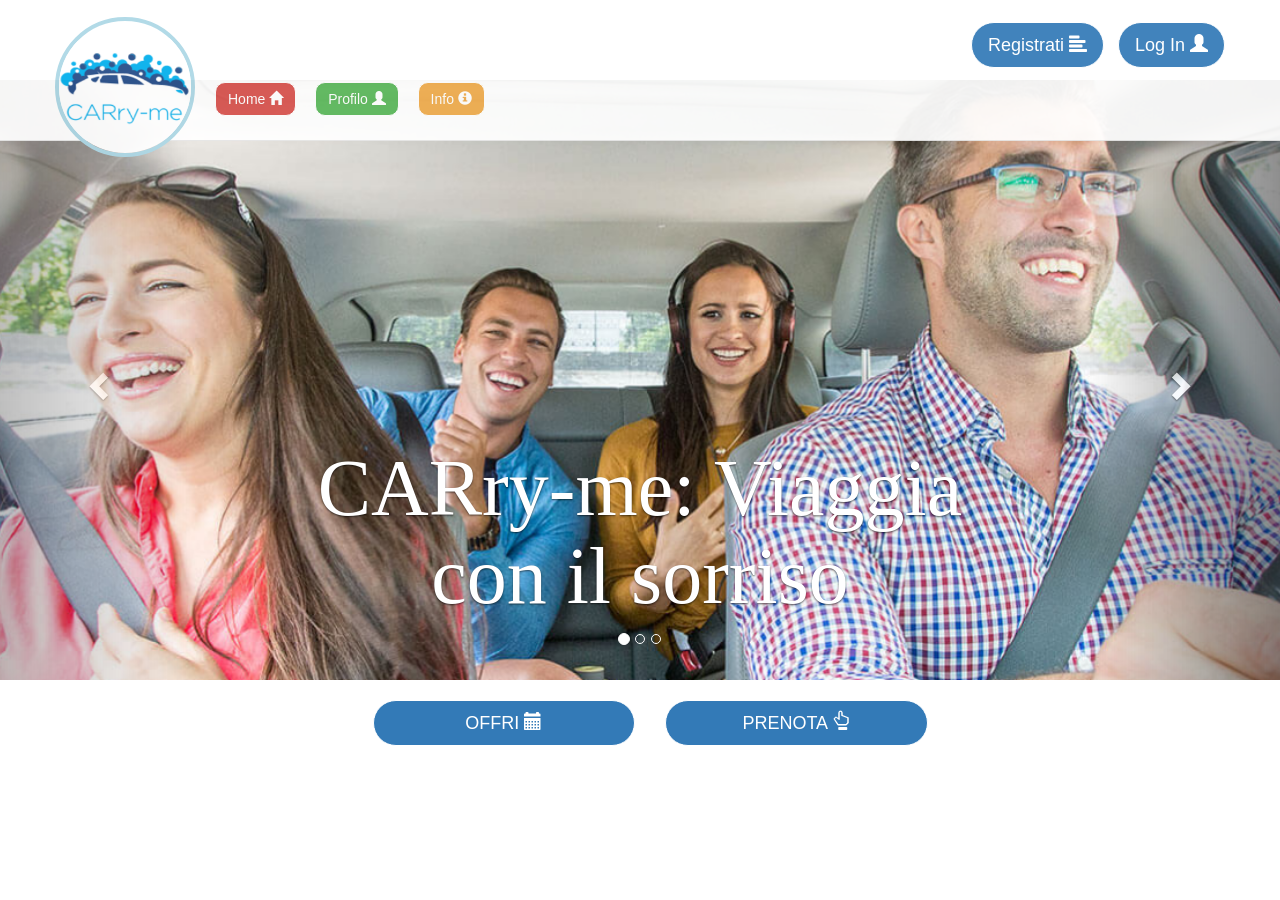
<file: CARry-me/index.html>
<!DOCTYPE html>
<html lang="en" xmlns:background-image="http://www.w3.org/1999/xhtml">
<head>
    <meta charset="UTF-8">
    <meta name="description" content="GDI Philly Intro to jQuery class demo files">
    <title>CARry-me</title>
    <link rel="stylesheet" href="bootstrap/css/bootstrap.min.css">
    <link rel="stylesheet" href="css/styleHome.css">


    <link rel="stylesheet" href="js/jquery-ui-1.12.1/jquery-ui.css">
    <script src="js/jquery-3.2.1.min.js"></script>
    <script src="js/jquery-ui-1.12.1/jquery-ui.js"></script>






</head>


<body>

<!-- PAGINA INIZIALE -->

<!--       NAVBAR SUPERIORE               -->
<nav class="navbar navbar-default navbar-fixed-top">
    <div class="container">
        <!-- Collassa per mobile display, definisce il bottone e il menù verticale -->
        <div class="navbar-header">
            <button type="button" class="navbar-toggle collapsed" data-toggle="collapse" data-target="#bs-example-navbar-collapse-1" aria-expanded="false">
                <span class="sr-only">Toggle navigation</span>
                <span class="icon-bar"></span>
                <span class="icon-bar"></span>
                <span class="icon-bar"></span>
            </button>

        </div>

        <!-- Oggetti che vengono collassati -->
        <div class="collapse navbar-collapse" id="bs-example-navbar-collapse-1">
            <!-- Immagine di Carry-me -->
            <a  class="navbar-brand animated fadeInLeft" href="#">
                <img alt="Brand" src="img/Cattura.PNG" class="img-circle">
            </a>
            <!-- Link per Home, Profilo e Info (anche loro vvengono collassati su mobile) -->
            <ul class="nav navbar-nav">

                <button class="btn  btn-danger linkhome animated fadeInUp " type="submit">
                    Home
                    <span class="glyphicon glyphicon glyphicon-home" aria-hidden="true"></span>
                </button>
                <button class="btn  btn-success linkhome2 animated fadeInUp" type="submit">
                    Profilo
                    <span class="glyphicon glyphicon glyphicon-user" aria-hidden="true"></span>
                </button>
                <button class="btn  btn-warning linkhome2 animated fadeInUp" type="submit">
                    Info
                    <span class="glyphicon glyphicon glyphicon-info-sign" aria-hidden="true"></span>
                </button>

            </ul>

            <!--Bottoni per Lon In e Registrazione (vengono collassati per mobile) -->
            </form>
            <ul class="nav navbar-nav navbar-right">
                <button class="btn btn-lg btn-primary animated fadeInRight" id="registrati"type="submit" >
                    Registrati
                    <span class="glyphicon glyphicon-align-left" aria-hidden="true"></span>

                </button>

                <button class="btn btn-lg btn-primary animated fadeInRight"  type="button" data-toggle="modal" data-target="#in" data-whatever="">
                    Log In
                    <span class="glyphicon glyphicon glyphicon-user" aria-hidden="true"></span>
                </button>

                <!--messo con display:none nel momento in cui accede si sostituisce Registrati e Logiin con questo bottone-->
                <button class="btn btn-lg btn-primary animated fadeInLeft " id="logout" type="button" >
                    Log out
                    <span class="glyphicon glyphicon glyphicon-user" aria-hidden="true"></span>
                </button>

                <div class="benvenuto animated fadeInRight">Benvenuto &nbsp </div> <!-- &nbsp serve per aggiungere uno spazio-->
            </ul>

        </div><!-- /.navbar-collapse -->
    </div><!-- /.container-fluid -->
</nav>






<!--CAROSELLO -->

<div id="carousel" class="carousel slide" data-ride="carousel">
    <!-- Indicators -->
    <ol class="carousel-indicators">
        <li data-target="#carousel-example-generic" data-slide-to="0" class="active"></li>
        <li data-target="#carousel-example-generic" data-slide-to="1"></li>
        <li data-target="#carousel-example-generic" data-slide-to="2"></li>
    </ol>

    <!-- Wrapper for slides -->
    <div class="carousel-inner" role="listbox">
        <div class="item active" style="background-image: url(img/carosello.PNG)">

            <div class="carousel-caption animated fadeInUp">
                <h3 class="testocarosello">CARry-me: Viaggia con il sorriso</h3>

            </div>
        </div>
        <div class="item " style="background-image: url(img/summer.jpg);">

            <div class="carousel-caption animated fadeInUp">
                <h3 class="testocarosello">Prenota il tuo passaggio!</h3>   <!-- da rivedere se vogliamo non fare apparire i bottoni e farli apparire -->
                <p class="paragrafo">E' facilissimo: clicca su Prenota!</p>   <!--una volta fatto il login se è così vanno cambiate le scritta -->
            </div>
        </div>
        <div class="item " style="background-image: url(img/5.jpg);">

            <div class="carousel-caption animated fadeInUp">
                <h3 class="testocarosello">Lascia il tuo feedback!</h3>
                <p class="paragrafo">aiuta così gli altri utenti a scegliere il meglio!</p>
            </div>
        </div>
    </div>

    <!-- Controls -->
    <a class="left carousel-control" href="#carousel" role="button" data-slide="prev">
        <span class="glyphicon glyphicon-chevron-left" aria-hidden="true"></span>
        <span class="sr-only">Previous</span>
    </a>
    <a class="right carousel-control" href="#carousel" role="button" data-slide="next">
        <span class="glyphicon glyphicon-chevron-right" aria-hidden="true"></span>
        <span class="sr-only">Next</span>
    </a>
    <a class="right carousel-control" href="#carousel" role="button" data-slide="next">
        <span class="glyphicon glyphicon-chevron-right" aria-hidden="true"></span>
        <span class="sr-only">Next</span>
    </a>
  </div>
 <!--FINE DEL CAROSELLO -->



<div class="container">
  <div class="row">
      <div class="col-md-3"></div>

      <div class="col-md-3">

              <button class="btn btn-lg btn-primary btn-block animated fadeInLeft" type="submit">

                  OFFRI

                  <span class="glyphicon glyphicon glyphicon-calendar" aria-hidden="true"></span>
              </button>
      </div>
              <div class="col-md-3">
              <button class="btn btn-lg btn-primary btn-block animated fadeInRight" id="prenota" type="submit" >
              PRENOTA
              <span class="glyphicon glyphicon glyphicon-hand-up" aria-hidden="true"></span>
          </button>

              </div>



  </div>

      <div class="col-md-3"></div>

  </div>

</div>



<!-- MODAL-->
<!--clicco sul pulsante Login e mi appare questo Modal-->

<div class="modal fade" id="in" tabindex="-1" role="dialog" aria-labelledby="effettualogin">
    <div class="modal-dialog" role="document">
        <div class="modal-content">
            <div class="modal-header">
                <button type="button" class="close" data-dismiss="modal" aria-label="Close"><span aria-hidden="true">&times;</span></button>
                <h4 class="modal-title" id="effettualogin">Effettua il login</h4>
            </div>
            <div class="modal-body">
                <form>
                    <div class="form-group">
                        <label for="username" class="control-label">Username</label>
                        <input type="text" class="form-control " id="username">
                    </div>
                    <div class="form-group">
                        <label for="password" class="control-label">Password</label>
                        <input type="password" class="form-control" id="password"></input>
                    </div>
                </form>

                <div class="checkbox">
                <label >
                    <input type="checkbox"> Remember me
                </label>
            </div>

            <div class="modal-footer">
                <button type="button" class="btn btn-default" data-dismiss="modal">Close</button>
                <button type="button" class="btn btn-primary">Accedi</button>
            </div>
        </div>
    </div>
</div>
</div>





<!--
<script src="https://ajax.googleapis.com/ajax/libs/jquery/1.12.4/jquery.min.js"></script>
-->
<script src="js/index.js"></script>
<script src="bootstrap/js/bootstrap.min.js"></script>







</body>
</html>
</file>
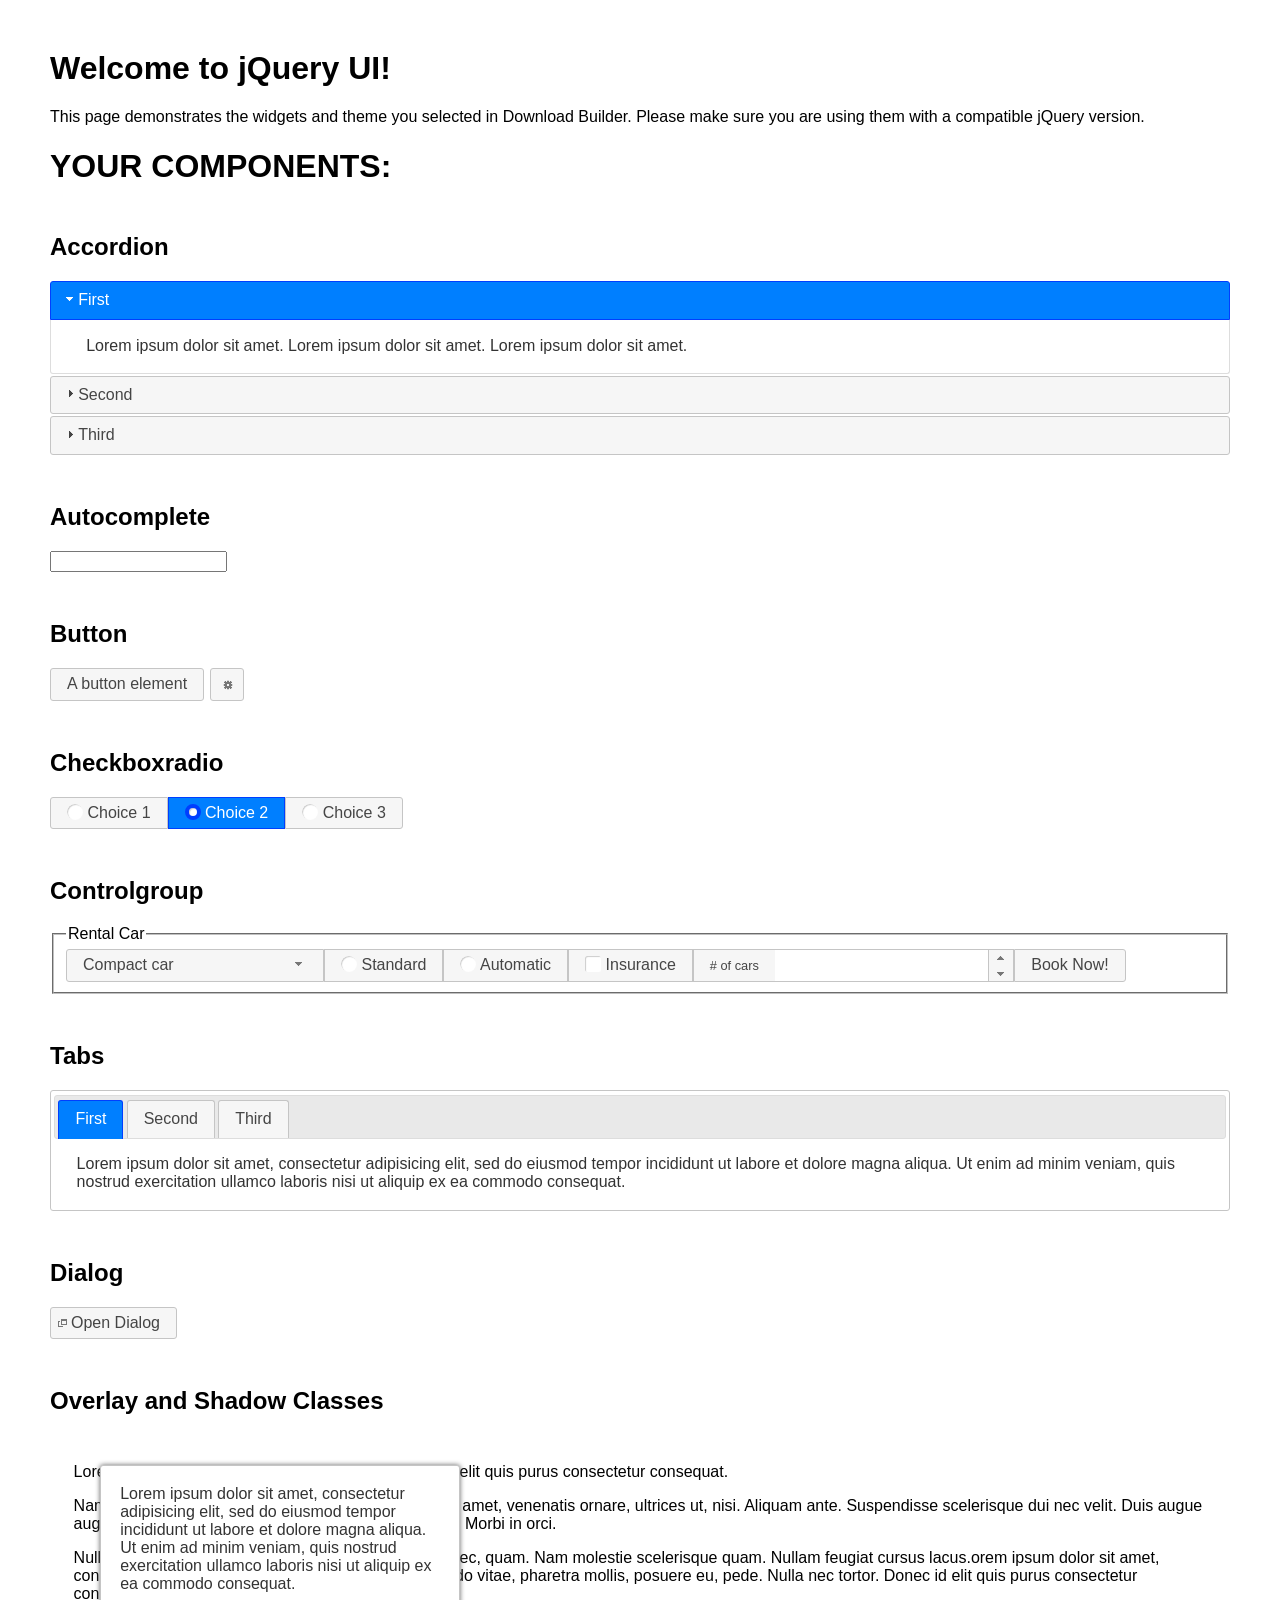
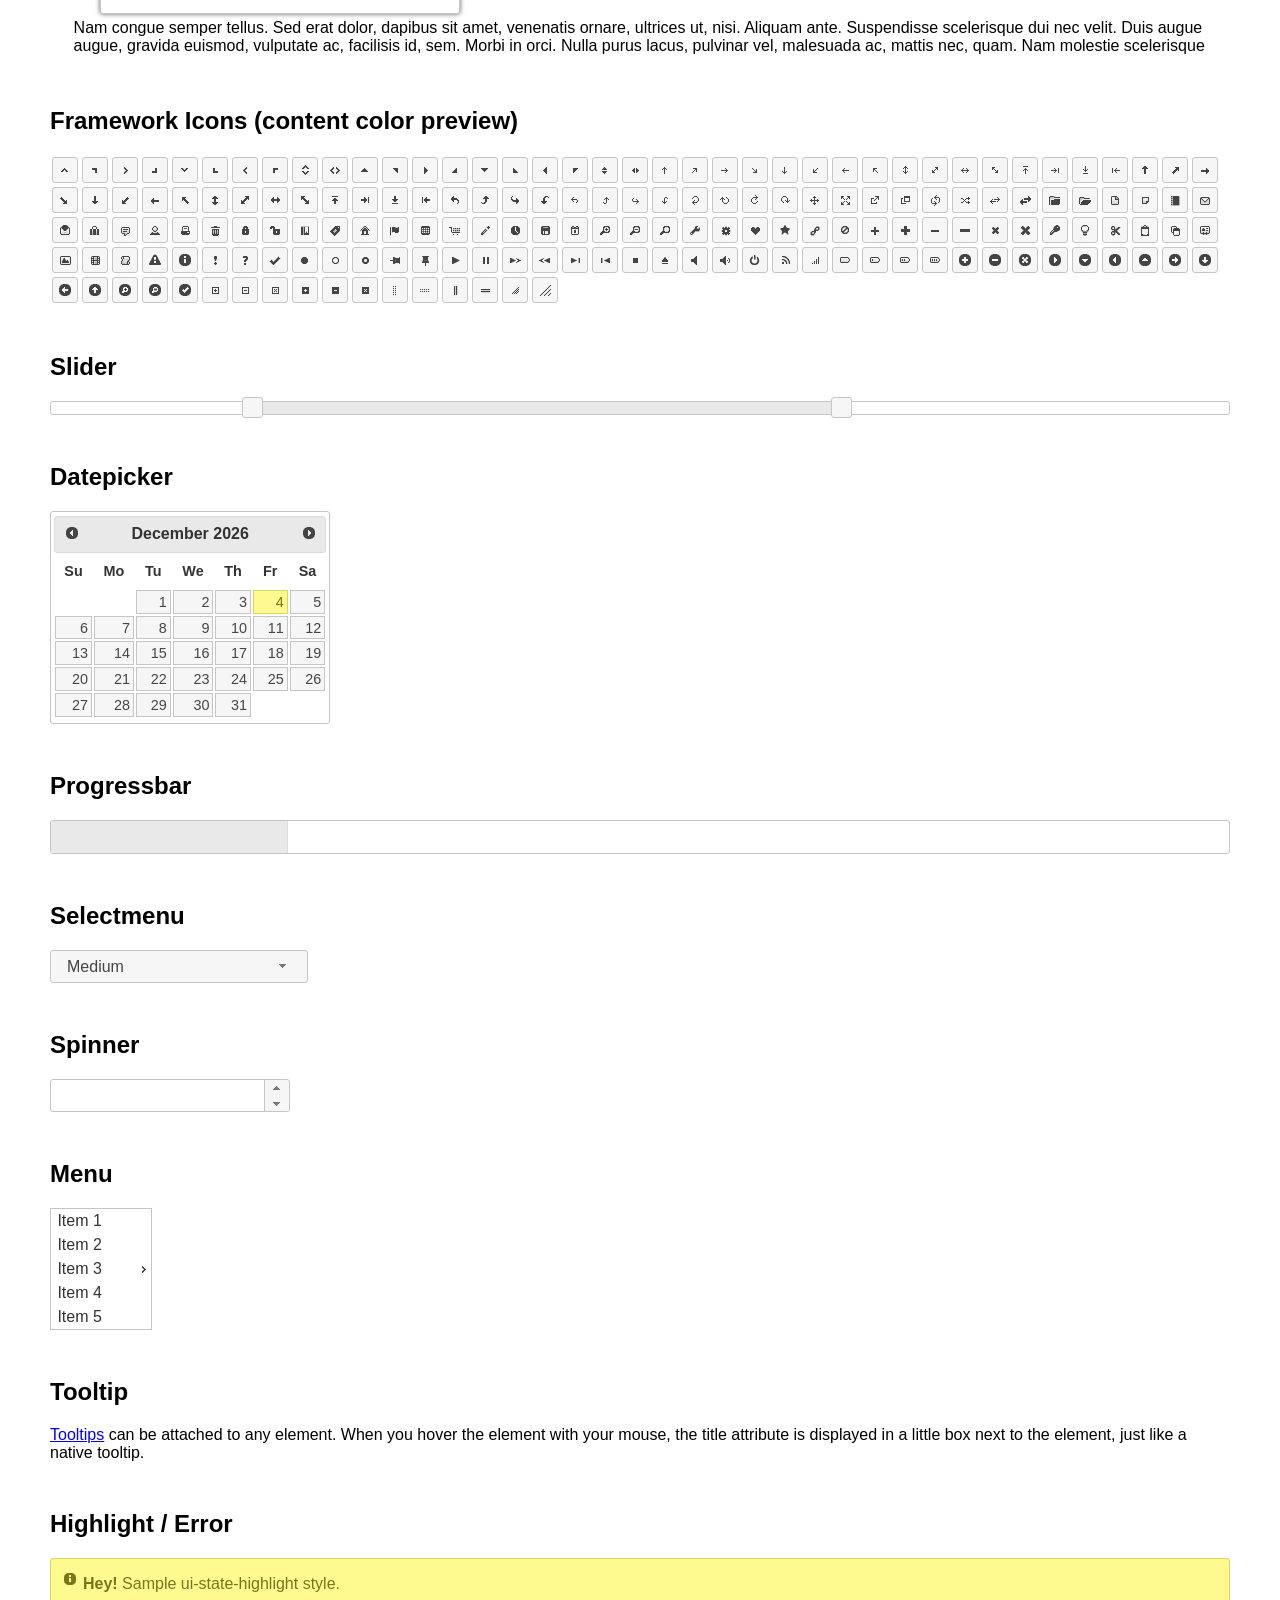
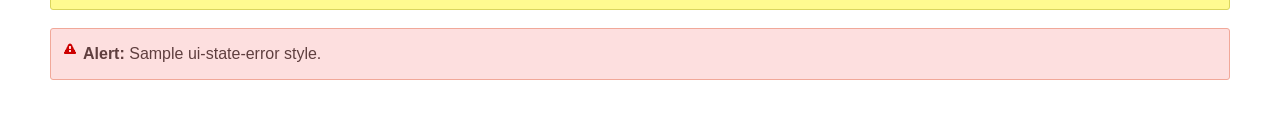
<file: CARry-me/js/jquery-ui-1.12.1/index.html>
<!doctype html>
<html lang="us">
<head>
	<meta charset="utf-8">
	<title>jQuery UI Example Page</title>
	<link href="jquery-ui.css" rel="stylesheet">
	<style>
	body{
		font-family: "Trebuchet MS", sans-serif;
		margin: 50px;
	}
	.demoHeaders {
		margin-top: 2em;
	}
	#dialog-link {
		padding: .4em 1em .4em 20px;
		text-decoration: none;
		position: relative;
	}
	#dialog-link span.ui-icon {
		margin: 0 5px 0 0;
		position: absolute;
		left: .2em;
		top: 50%;
		margin-top: -8px;
	}
	#icons {
		margin: 0;
		padding: 0;
	}
	#icons li {
		margin: 2px;
		position: relative;
		padding: 4px 0;
		cursor: pointer;
		float: left;
		list-style: none;
	}
	#icons span.ui-icon {
		float: left;
		margin: 0 4px;
	}
	.fakewindowcontain .ui-widget-overlay {
		position: absolute;
	}
	select {
		width: 200px;
	}
	</style>
</head>
<body>

<h1>Welcome to jQuery UI!</h1>

<div class="ui-widget">
	<p>This page demonstrates the widgets and theme you selected in Download Builder. Please make sure you are using them with a compatible jQuery version.</p>
</div>

<h1>YOUR COMPONENTS:</h1>


<!-- Accordion -->
<h2 class="demoHeaders">Accordion</h2>
<div id="accordion">
	<h3>First</h3>
	<div>Lorem ipsum dolor sit amet. Lorem ipsum dolor sit amet. Lorem ipsum dolor sit amet.</div>
	<h3>Second</h3>
	<div>Phasellus mattis tincidunt nibh.</div>
	<h3>Third</h3>
	<div>Nam dui erat, auctor a, dignissim quis.</div>
</div>



<!-- Autocomplete -->
<h2 class="demoHeaders">Autocomplete</h2>
<div>
	<input id="autocomplete" title="type &quot;a&quot;">
</div>



<!-- Button -->
<h2 class="demoHeaders">Button</h2>
<button id="button">A button element</button>
<button id="button-icon">An icon-only button</button>



<!-- Checkboxradio -->
<h2 class="demoHeaders">Checkboxradio</h2>
<form style="margin-top: 1em;">
	<div id="radioset">
		<input type="radio" id="radio1" name="radio"><label for="radio1">Choice 1</label>
		<input type="radio" id="radio2" name="radio" checked="checked"><label for="radio2">Choice 2</label>
		<input type="radio" id="radio3" name="radio"><label for="radio3">Choice 3</label>
	</div>
</form>



<!-- Controlgroup -->
<h2 class="demoHeaders">Controlgroup</h2>
<fieldset>
	<legend>Rental Car</legend>
	<div id="controlgroup">
		<select id="car-type">
			<option>Compact car</option>
			<option>Midsize car</option>
			<option>Full size car</option>
			<option>SUV</option>
			<option>Luxury</option>
			<option>Truck</option>
			<option>Van</option>
		</select>
		<label for="transmission-standard">Standard</label>
		<input type="radio" name="transmission" id="transmission-standard">
		<label for="transmission-automatic">Automatic</label>
		<input type="radio" name="transmission" id="transmission-automatic">
		<label for="insurance">Insurance</label>
		<input type="checkbox" name="insurance" id="insurance">
		<label for="horizontal-spinner" class="ui-controlgroup-label"># of cars</label>
		<input id="horizontal-spinner" class="ui-spinner-input">
		<button>Book Now!</button>
	</div>
</fieldset>



<!-- Tabs -->
<h2 class="demoHeaders">Tabs</h2>
<div id="tabs">
	<ul>
		<li><a href="#tabs-1">First</a></li>
		<li><a href="#tabs-2">Second</a></li>
		<li><a href="#tabs-3">Third</a></li>
	</ul>
	<div id="tabs-1">Lorem ipsum dolor sit amet, consectetur adipisicing elit, sed do eiusmod tempor incididunt ut labore et dolore magna aliqua. Ut enim ad minim veniam, quis nostrud exercitation ullamco laboris nisi ut aliquip ex ea commodo consequat.</div>
	<div id="tabs-2">Phasellus mattis tincidunt nibh. Cras orci urna, blandit id, pretium vel, aliquet ornare, felis. Maecenas scelerisque sem non nisl. Fusce sed lorem in enim dictum bibendum.</div>
	<div id="tabs-3">Nam dui erat, auctor a, dignissim quis, sollicitudin eu, felis. Pellentesque nisi urna, interdum eget, sagittis et, consequat vestibulum, lacus. Mauris porttitor ullamcorper augue.</div>
</div>



<h2 class="demoHeaders">Dialog</h2>
<p>
	<button id="dialog-link" class="ui-button ui-corner-all ui-widget">
		<span class="ui-icon ui-icon-newwin"></span>Open Dialog
	</button>
</p>

<h2 class="demoHeaders">Overlay and Shadow Classes</h2>
<div style="position: relative; width: 96%; height: 200px; padding:1% 2%; overflow:hidden;" class="fakewindowcontain">
	<p>Lorem ipsum dolor sit amet,  Nulla nec tortor. Donec id elit quis purus consectetur consequat. </p><p>Nam congue semper tellus. Sed erat dolor, dapibus sit amet, venenatis ornare, ultrices ut, nisi. Aliquam ante. Suspendisse scelerisque dui nec velit. Duis augue augue, gravida euismod, vulputate ac, facilisis id, sem. Morbi in orci. </p><p>Nulla purus lacus, pulvinar vel, malesuada ac, mattis nec, quam. Nam molestie scelerisque quam. Nullam feugiat cursus lacus.orem ipsum dolor sit amet, consectetur adipiscing elit. Donec libero risus, commodo vitae, pharetra mollis, posuere eu, pede. Nulla nec tortor. Donec id elit quis purus consectetur consequat. </p><p>Nam congue semper tellus. Sed erat dolor, dapibus sit amet, venenatis ornare, ultrices ut, nisi. Aliquam ante. Suspendisse scelerisque dui nec velit. Duis augue augue, gravida euismod, vulputate ac, facilisis id, sem. Morbi in orci. Nulla purus lacus, pulvinar vel, malesuada ac, mattis nec, quam. Nam molestie scelerisque quam. </p><p>Nullam feugiat cursus lacus.orem ipsum dolor sit amet, consectetur adipiscing elit. Donec libero risus, commodo vitae, pharetra mollis, posuere eu, pede. Nulla nec tortor. Donec id elit quis purus consectetur consequat. Nam congue semper tellus. Sed erat dolor, dapibus sit amet, venenatis ornare, ultrices ut, nisi. Aliquam ante. </p><p>Suspendisse scelerisque dui nec velit. Duis augue augue, gravida euismod, vulputate ac, facilisis id, sem. Morbi in orci. Nulla purus lacus, pulvinar vel, malesuada ac, mattis nec, quam. Nam molestie scelerisque quam. Nullam feugiat cursus lacus.orem ipsum dolor sit amet, consectetur adipiscing elit. Donec libero risus, commodo vitae, pharetra mollis, posuere eu, pede. Nulla nec tortor. Donec id elit quis purus consectetur consequat. Nam congue semper tellus. Sed erat dolor, dapibus sit amet, venenatis ornare, ultrices ut, nisi. </p>

	<!-- ui-dialog -->
	<div class="ui-widget-overlay ui-front"></div>
	<div style="position: absolute; width: 320px; left: 50px; top: 30px; padding: 1.2em" class="ui-widget ui-front ui-widget-content ui-corner-all ui-widget-shadow">
		Lorem ipsum dolor sit amet, consectetur adipisicing elit, sed do eiusmod tempor incididunt ut labore et dolore magna aliqua. Ut enim ad minim veniam, quis nostrud exercitation ullamco laboris nisi ut aliquip ex ea commodo consequat.
	</div>

</div>

<!-- ui-dialog -->
<div id="dialog" title="Dialog Title">
	<p>Lorem ipsum dolor sit amet, consectetur adipisicing elit, sed do eiusmod tempor incididunt ut labore et dolore magna aliqua. Ut enim ad minim veniam, quis nostrud exercitation ullamco laboris nisi ut aliquip ex ea commodo consequat.</p>
</div>



<h2 class="demoHeaders">Framework Icons (content color preview)</h2>
<ul id="icons" class="ui-widget ui-helper-clearfix">
	<li class="ui-state-default ui-corner-all" title=".ui-icon-caret-1-n"><span class="ui-icon ui-icon-caret-1-n"></span></li>
	<li class="ui-state-default ui-corner-all" title=".ui-icon-caret-1-ne"><span class="ui-icon ui-icon-caret-1-ne"></span></li>
	<li class="ui-state-default ui-corner-all" title=".ui-icon-caret-1-e"><span class="ui-icon ui-icon-caret-1-e"></span></li>
	<li class="ui-state-default ui-corner-all" title=".ui-icon-caret-1-se"><span class="ui-icon ui-icon-caret-1-se"></span></li>
	<li class="ui-state-default ui-corner-all" title=".ui-icon-caret-1-s"><span class="ui-icon ui-icon-caret-1-s"></span></li>
	<li class="ui-state-default ui-corner-all" title=".ui-icon-caret-1-sw"><span class="ui-icon ui-icon-caret-1-sw"></span></li>
	<li class="ui-state-default ui-corner-all" title=".ui-icon-caret-1-w"><span class="ui-icon ui-icon-caret-1-w"></span></li>
	<li class="ui-state-default ui-corner-all" title=".ui-icon-caret-1-nw"><span class="ui-icon ui-icon-caret-1-nw"></span></li>
	<li class="ui-state-default ui-corner-all" title=".ui-icon-caret-2-n-s"><span class="ui-icon ui-icon-caret-2-n-s"></span></li>
	<li class="ui-state-default ui-corner-all" title=".ui-icon-caret-2-e-w"><span class="ui-icon ui-icon-caret-2-e-w"></span></li>
	<li class="ui-state-default ui-corner-all" title=".ui-icon-triangle-1-n"><span class="ui-icon ui-icon-triangle-1-n"></span></li>
	<li class="ui-state-default ui-corner-all" title=".ui-icon-triangle-1-ne"><span class="ui-icon ui-icon-triangle-1-ne"></span></li>
	<li class="ui-state-default ui-corner-all" title=".ui-icon-triangle-1-e"><span class="ui-icon ui-icon-triangle-1-e"></span></li>
	<li class="ui-state-default ui-corner-all" title=".ui-icon-triangle-1-se"><span class="ui-icon ui-icon-triangle-1-se"></span></li>
	<li class="ui-state-default ui-corner-all" title=".ui-icon-triangle-1-s"><span class="ui-icon ui-icon-triangle-1-s"></span></li>
	<li class="ui-state-default ui-corner-all" title=".ui-icon-triangle-1-sw"><span class="ui-icon ui-icon-triangle-1-sw"></span></li>
	<li class="ui-state-default ui-corner-all" title=".ui-icon-triangle-1-w"><span class="ui-icon ui-icon-triangle-1-w"></span></li>
	<li class="ui-state-default ui-corner-all" title=".ui-icon-triangle-1-nw"><span class="ui-icon ui-icon-triangle-1-nw"></span></li>
	<li class="ui-state-default ui-corner-all" title=".ui-icon-triangle-2-n-s"><span class="ui-icon ui-icon-triangle-2-n-s"></span></li>
	<li class="ui-state-default ui-corner-all" title=".ui-icon-triangle-2-e-w"><span class="ui-icon ui-icon-triangle-2-e-w"></span></li>
	<li class="ui-state-default ui-corner-all" title=".ui-icon-arrow-1-n"><span class="ui-icon ui-icon-arrow-1-n"></span></li>
	<li class="ui-state-default ui-corner-all" title=".ui-icon-arrow-1-ne"><span class="ui-icon ui-icon-arrow-1-ne"></span></li>
	<li class="ui-state-default ui-corner-all" title=".ui-icon-arrow-1-e"><span class="ui-icon ui-icon-arrow-1-e"></span></li>
	<li class="ui-state-default ui-corner-all" title=".ui-icon-arrow-1-se"><span class="ui-icon ui-icon-arrow-1-se"></span></li>
	<li class="ui-state-default ui-corner-all" title=".ui-icon-arrow-1-s"><span class="ui-icon ui-icon-arrow-1-s"></span></li>
	<li class="ui-state-default ui-corner-all" title=".ui-icon-arrow-1-sw"><span class="ui-icon ui-icon-arrow-1-sw"></span></li>
	<li class="ui-state-default ui-corner-all" title=".ui-icon-arrow-1-w"><span class="ui-icon ui-icon-arrow-1-w"></span></li>
	<li class="ui-state-default ui-corner-all" title=".ui-icon-arrow-1-nw"><span class="ui-icon ui-icon-arrow-1-nw"></span></li>
	<li class="ui-state-default ui-corner-all" title=".ui-icon-arrow-2-n-s"><span class="ui-icon ui-icon-arrow-2-n-s"></span></li>
	<li class="ui-state-default ui-corner-all" title=".ui-icon-arrow-2-ne-sw"><span class="ui-icon ui-icon-arrow-2-ne-sw"></span></li>
	<li class="ui-state-default ui-corner-all" title=".ui-icon-arrow-2-e-w"><span class="ui-icon ui-icon-arrow-2-e-w"></span></li>
	<li class="ui-state-default ui-corner-all" title=".ui-icon-arrow-2-se-nw"><span class="ui-icon ui-icon-arrow-2-se-nw"></span></li>
	<li class="ui-state-default ui-corner-all" title=".ui-icon-arrowstop-1-n"><span class="ui-icon ui-icon-arrowstop-1-n"></span></li>
	<li class="ui-state-default ui-corner-all" title=".ui-icon-arrowstop-1-e"><span class="ui-icon ui-icon-arrowstop-1-e"></span></li>
	<li class="ui-state-default ui-corner-all" title=".ui-icon-arrowstop-1-s"><span class="ui-icon ui-icon-arrowstop-1-s"></span></li>
	<li class="ui-state-default ui-corner-all" title=".ui-icon-arrowstop-1-w"><span class="ui-icon ui-icon-arrowstop-1-w"></span></li>
	<li class="ui-state-default ui-corner-all" title=".ui-icon-arrowthick-1-n"><span class="ui-icon ui-icon-arrowthick-1-n"></span></li>
	<li class="ui-state-default ui-corner-all" title=".ui-icon-arrowthick-1-ne"><span class="ui-icon ui-icon-arrowthick-1-ne"></span></li>
	<li class="ui-state-default ui-corner-all" title=".ui-icon-arrowthick-1-e"><span class="ui-icon ui-icon-arrowthick-1-e"></span></li>
	<li class="ui-state-default ui-corner-all" title=".ui-icon-arrowthick-1-se"><span class="ui-icon ui-icon-arrowthick-1-se"></span></li>
	<li class="ui-state-default ui-corner-all" title=".ui-icon-arrowthick-1-s"><span class="ui-icon ui-icon-arrowthick-1-s"></span></li>
	<li class="ui-state-default ui-corner-all" title=".ui-icon-arrowthick-1-sw"><span class="ui-icon ui-icon-arrowthick-1-sw"></span></li>
	<li class="ui-state-default ui-corner-all" title=".ui-icon-arrowthick-1-w"><span class="ui-icon ui-icon-arrowthick-1-w"></span></li>
	<li class="ui-state-default ui-corner-all" title=".ui-icon-arrowthick-1-nw"><span class="ui-icon ui-icon-arrowthick-1-nw"></span></li>
	<li class="ui-state-default ui-corner-all" title=".ui-icon-arrowthick-2-n-s"><span class="ui-icon ui-icon-arrowthick-2-n-s"></span></li>
	<li class="ui-state-default ui-corner-all" title=".ui-icon-arrowthick-2-ne-sw"><span class="ui-icon ui-icon-arrowthick-2-ne-sw"></span></li>
	<li class="ui-state-default ui-corner-all" title=".ui-icon-arrowthick-2-e-w"><span class="ui-icon ui-icon-arrowthick-2-e-w"></span></li>
	<li class="ui-state-default ui-corner-all" title=".ui-icon-arrowthick-2-se-nw"><span class="ui-icon ui-icon-arrowthick-2-se-nw"></span></li>
	<li class="ui-state-default ui-corner-all" title=".ui-icon-arrowthickstop-1-n"><span class="ui-icon ui-icon-arrowthickstop-1-n"></span></li>
	<li class="ui-state-default ui-corner-all" title=".ui-icon-arrowthickstop-1-e"><span class="ui-icon ui-icon-arrowthickstop-1-e"></span></li>
	<li class="ui-state-default ui-corner-all" title=".ui-icon-arrowthickstop-1-s"><span class="ui-icon ui-icon-arrowthickstop-1-s"></span></li>
	<li class="ui-state-default ui-corner-all" title=".ui-icon-arrowthickstop-1-w"><span class="ui-icon ui-icon-arrowthickstop-1-w"></span></li>
	<li class="ui-state-default ui-corner-all" title=".ui-icon-arrowreturnthick-1-w"><span class="ui-icon ui-icon-arrowreturnthick-1-w"></span></li>
	<li class="ui-state-default ui-corner-all" title=".ui-icon-arrowreturnthick-1-n"><span class="ui-icon ui-icon-arrowreturnthick-1-n"></span></li>
	<li class="ui-state-default ui-corner-all" title=".ui-icon-arrowreturnthick-1-e"><span class="ui-icon ui-icon-arrowreturnthick-1-e"></span></li>
	<li class="ui-state-default ui-corner-all" title=".ui-icon-arrowreturnthick-1-s"><span class="ui-icon ui-icon-arrowreturnthick-1-s"></span></li>
	<li class="ui-state-default ui-corner-all" title=".ui-icon-arrowreturn-1-w"><span class="ui-icon ui-icon-arrowreturn-1-w"></span></li>
	<li class="ui-state-default ui-corner-all" title=".ui-icon-arrowreturn-1-n"><span class="ui-icon ui-icon-arrowreturn-1-n"></span></li>
	<li class="ui-state-default ui-corner-all" title=".ui-icon-arrowreturn-1-e"><span class="ui-icon ui-icon-arrowreturn-1-e"></span></li>
	<li class="ui-state-default ui-corner-all" title=".ui-icon-arrowreturn-1-s"><span class="ui-icon ui-icon-arrowreturn-1-s"></span></li>
	<li class="ui-state-default ui-corner-all" title=".ui-icon-arrowrefresh-1-w"><span class="ui-icon ui-icon-arrowrefresh-1-w"></span></li>
	<li class="ui-state-default ui-corner-all" title=".ui-icon-arrowrefresh-1-n"><span class="ui-icon ui-icon-arrowrefresh-1-n"></span></li>
	<li class="ui-state-default ui-corner-all" title=".ui-icon-arrowrefresh-1-e"><span class="ui-icon ui-icon-arrowrefresh-1-e"></span></li>
	<li class="ui-state-default ui-corner-all" title=".ui-icon-arrowrefresh-1-s"><span class="ui-icon ui-icon-arrowrefresh-1-s"></span></li>
	<li class="ui-state-default ui-corner-all" title=".ui-icon-arrow-4"><span class="ui-icon ui-icon-arrow-4"></span></li>
	<li class="ui-state-default ui-corner-all" title=".ui-icon-arrow-4-diag"><span class="ui-icon ui-icon-arrow-4-diag"></span></li>
	<li class="ui-state-default ui-corner-all" title=".ui-icon-extlink"><span class="ui-icon ui-icon-extlink"></span></li>
	<li class="ui-state-default ui-corner-all" title=".ui-icon-newwin"><span class="ui-icon ui-icon-newwin"></span></li>
	<li class="ui-state-default ui-corner-all" title=".ui-icon-refresh"><span class="ui-icon ui-icon-refresh"></span></li>
	<li class="ui-state-default ui-corner-all" title=".ui-icon-shuffle"><span class="ui-icon ui-icon-shuffle"></span></li>
	<li class="ui-state-default ui-corner-all" title=".ui-icon-transfer-e-w"><span class="ui-icon ui-icon-transfer-e-w"></span></li>
	<li class="ui-state-default ui-corner-all" title=".ui-icon-transferthick-e-w"><span class="ui-icon ui-icon-transferthick-e-w"></span></li>
	<li class="ui-state-default ui-corner-all" title=".ui-icon-folder-collapsed"><span class="ui-icon ui-icon-folder-collapsed"></span></li>
	<li class="ui-state-default ui-corner-all" title=".ui-icon-folder-open"><span class="ui-icon ui-icon-folder-open"></span></li>
	<li class="ui-state-default ui-corner-all" title=".ui-icon-document"><span class="ui-icon ui-icon-document"></span></li>
	<li class="ui-state-default ui-corner-all" title=".ui-icon-document-b"><span class="ui-icon ui-icon-document-b"></span></li>
	<li class="ui-state-default ui-corner-all" title=".ui-icon-note"><span class="ui-icon ui-icon-note"></span></li>
	<li class="ui-state-default ui-corner-all" title=".ui-icon-mail-closed"><span class="ui-icon ui-icon-mail-closed"></span></li>
	<li class="ui-state-default ui-corner-all" title=".ui-icon-mail-open"><span class="ui-icon ui-icon-mail-open"></span></li>
	<li class="ui-state-default ui-corner-all" title=".ui-icon-suitcase"><span class="ui-icon ui-icon-suitcase"></span></li>
	<li class="ui-state-default ui-corner-all" title=".ui-icon-comment"><span class="ui-icon ui-icon-comment"></span></li>
	<li class="ui-state-default ui-corner-all" title=".ui-icon-person"><span class="ui-icon ui-icon-person"></span></li>
	<li class="ui-state-default ui-corner-all" title=".ui-icon-print"><span class="ui-icon ui-icon-print"></span></li>
	<li class="ui-state-default ui-corner-all" title=".ui-icon-trash"><span class="ui-icon ui-icon-trash"></span></li>
	<li class="ui-state-default ui-corner-all" title=".ui-icon-locked"><span class="ui-icon ui-icon-locked"></span></li>
	<li class="ui-state-default ui-corner-all" title=".ui-icon-unlocked"><span class="ui-icon ui-icon-unlocked"></span></li>
	<li class="ui-state-default ui-corner-all" title=".ui-icon-bookmark"><span class="ui-icon ui-icon-bookmark"></span></li>
	<li class="ui-state-default ui-corner-all" title=".ui-icon-tag"><span class="ui-icon ui-icon-tag"></span></li>
	<li class="ui-state-default ui-corner-all" title=".ui-icon-home"><span class="ui-icon ui-icon-home"></span></li>
	<li class="ui-state-default ui-corner-all" title=".ui-icon-flag"><span class="ui-icon ui-icon-flag"></span></li>
	<li class="ui-state-default ui-corner-all" title=".ui-icon-calculator"><span class="ui-icon ui-icon-calculator"></span></li>
	<li class="ui-state-default ui-corner-all" title=".ui-icon-cart"><span class="ui-icon ui-icon-cart"></span></li>
	<li class="ui-state-default ui-corner-all" title=".ui-icon-pencil"><span class="ui-icon ui-icon-pencil"></span></li>
	<li class="ui-state-default ui-corner-all" title=".ui-icon-clock"><span class="ui-icon ui-icon-clock"></span></li>
	<li class="ui-state-default ui-corner-all" title=".ui-icon-disk"><span class="ui-icon ui-icon-disk"></span></li>
	<li class="ui-state-default ui-corner-all" title=".ui-icon-calendar"><span class="ui-icon ui-icon-calendar"></span></li>
	<li class="ui-state-default ui-corner-all" title=".ui-icon-zoomin"><span class="ui-icon ui-icon-zoomin"></span></li>
	<li class="ui-state-default ui-corner-all" title=".ui-icon-zoomout"><span class="ui-icon ui-icon-zoomout"></span></li>
	<li class="ui-state-default ui-corner-all" title=".ui-icon-search"><span class="ui-icon ui-icon-search"></span></li>
	<li class="ui-state-default ui-corner-all" title=".ui-icon-wrench"><span class="ui-icon ui-icon-wrench"></span></li>
	<li class="ui-state-default ui-corner-all" title=".ui-icon-gear"><span class="ui-icon ui-icon-gear"></span></li>
	<li class="ui-state-default ui-corner-all" title=".ui-icon-heart"><span class="ui-icon ui-icon-heart"></span></li>
	<li class="ui-state-default ui-corner-all" title=".ui-icon-star"><span class="ui-icon ui-icon-star"></span></li>
	<li class="ui-state-default ui-corner-all" title=".ui-icon-link"><span class="ui-icon ui-icon-link"></span></li>
	<li class="ui-state-default ui-corner-all" title=".ui-icon-cancel"><span class="ui-icon ui-icon-cancel"></span></li>
	<li class="ui-state-default ui-corner-all" title=".ui-icon-plus"><span class="ui-icon ui-icon-plus"></span></li>
	<li class="ui-state-default ui-corner-all" title=".ui-icon-plusthick"><span class="ui-icon ui-icon-plusthick"></span></li>
	<li class="ui-state-default ui-corner-all" title=".ui-icon-minus"><span class="ui-icon ui-icon-minus"></span></li>
	<li class="ui-state-default ui-corner-all" title=".ui-icon-minusthick"><span class="ui-icon ui-icon-minusthick"></span></li>
	<li class="ui-state-default ui-corner-all" title=".ui-icon-close"><span class="ui-icon ui-icon-close"></span></li>
	<li class="ui-state-default ui-corner-all" title=".ui-icon-closethick"><span class="ui-icon ui-icon-closethick"></span></li>
	<li class="ui-state-default ui-corner-all" title=".ui-icon-key"><span class="ui-icon ui-icon-key"></span></li>
	<li class="ui-state-default ui-corner-all" title=".ui-icon-lightbulb"><span class="ui-icon ui-icon-lightbulb"></span></li>
	<li class="ui-state-default ui-corner-all" title=".ui-icon-scissors"><span class="ui-icon ui-icon-scissors"></span></li>
	<li class="ui-state-default ui-corner-all" title=".ui-icon-clipboard"><span class="ui-icon ui-icon-clipboard"></span></li>
	<li class="ui-state-default ui-corner-all" title=".ui-icon-copy"><span class="ui-icon ui-icon-copy"></span></li>
	<li class="ui-state-default ui-corner-all" title=".ui-icon-contact"><span class="ui-icon ui-icon-contact"></span></li>
	<li class="ui-state-default ui-corner-all" title=".ui-icon-image"><span class="ui-icon ui-icon-image"></span></li>
	<li class="ui-state-default ui-corner-all" title=".ui-icon-video"><span class="ui-icon ui-icon-video"></span></li>
	<li class="ui-state-default ui-corner-all" title=".ui-icon-script"><span class="ui-icon ui-icon-script"></span></li>
	<li class="ui-state-default ui-corner-all" title=".ui-icon-alert"><span class="ui-icon ui-icon-alert"></span></li>
	<li class="ui-state-default ui-corner-all" title=".ui-icon-info"><span class="ui-icon ui-icon-info"></span></li>
	<li class="ui-state-default ui-corner-all" title=".ui-icon-notice"><span class="ui-icon ui-icon-notice"></span></li>
	<li class="ui-state-default ui-corner-all" title=".ui-icon-help"><span class="ui-icon ui-icon-help"></span></li>
	<li class="ui-state-default ui-corner-all" title=".ui-icon-check"><span class="ui-icon ui-icon-check"></span></li>
	<li class="ui-state-default ui-corner-all" title=".ui-icon-bullet"><span class="ui-icon ui-icon-bullet"></span></li>
	<li class="ui-state-default ui-corner-all" title=".ui-icon-radio-off"><span class="ui-icon ui-icon-radio-off"></span></li>
	<li class="ui-state-default ui-corner-all" title=".ui-icon-radio-on"><span class="ui-icon ui-icon-radio-on"></span></li>
	<li class="ui-state-default ui-corner-all" title=".ui-icon-pin-w"><span class="ui-icon ui-icon-pin-w"></span></li>
	<li class="ui-state-default ui-corner-all" title=".ui-icon-pin-s"><span class="ui-icon ui-icon-pin-s"></span></li>
	<li class="ui-state-default ui-corner-all" title=".ui-icon-play"><span class="ui-icon ui-icon-play"></span></li>
	<li class="ui-state-default ui-corner-all" title=".ui-icon-pause"><span class="ui-icon ui-icon-pause"></span></li>
	<li class="ui-state-default ui-corner-all" title=".ui-icon-seek-next"><span class="ui-icon ui-icon-seek-next"></span></li>
	<li class="ui-state-default ui-corner-all" title=".ui-icon-seek-prev"><span class="ui-icon ui-icon-seek-prev"></span></li>
	<li class="ui-state-default ui-corner-all" title=".ui-icon-seek-end"><span class="ui-icon ui-icon-seek-end"></span></li>
	<li class="ui-state-default ui-corner-all" title=".ui-icon-seek-first"><span class="ui-icon ui-icon-seek-first"></span></li>
	<li class="ui-state-default ui-corner-all" title=".ui-icon-stop"><span class="ui-icon ui-icon-stop"></span></li>
	<li class="ui-state-default ui-corner-all" title=".ui-icon-eject"><span class="ui-icon ui-icon-eject"></span></li>
	<li class="ui-state-default ui-corner-all" title=".ui-icon-volume-off"><span class="ui-icon ui-icon-volume-off"></span></li>
	<li class="ui-state-default ui-corner-all" title=".ui-icon-volume-on"><span class="ui-icon ui-icon-volume-on"></span></li>
	<li class="ui-state-default ui-corner-all" title=".ui-icon-power"><span class="ui-icon ui-icon-power"></span></li>
	<li class="ui-state-default ui-corner-all" title=".ui-icon-signal-diag"><span class="ui-icon ui-icon-signal-diag"></span></li>
	<li class="ui-state-default ui-corner-all" title=".ui-icon-signal"><span class="ui-icon ui-icon-signal"></span></li>
	<li class="ui-state-default ui-corner-all" title=".ui-icon-battery-0"><span class="ui-icon ui-icon-battery-0"></span></li>
	<li class="ui-state-default ui-corner-all" title=".ui-icon-battery-1"><span class="ui-icon ui-icon-battery-1"></span></li>
	<li class="ui-state-default ui-corner-all" title=".ui-icon-battery-2"><span class="ui-icon ui-icon-battery-2"></span></li>
	<li class="ui-state-default ui-corner-all" title=".ui-icon-battery-3"><span class="ui-icon ui-icon-battery-3"></span></li>
	<li class="ui-state-default ui-corner-all" title=".ui-icon-circle-plus"><span class="ui-icon ui-icon-circle-plus"></span></li>
	<li class="ui-state-default ui-corner-all" title=".ui-icon-circle-minus"><span class="ui-icon ui-icon-circle-minus"></span></li>
	<li class="ui-state-default ui-corner-all" title=".ui-icon-circle-close"><span class="ui-icon ui-icon-circle-close"></span></li>
	<li class="ui-state-default ui-corner-all" title=".ui-icon-circle-triangle-e"><span class="ui-icon ui-icon-circle-triangle-e"></span></li>
	<li class="ui-state-default ui-corner-all" title=".ui-icon-circle-triangle-s"><span class="ui-icon ui-icon-circle-triangle-s"></span></li>
	<li class="ui-state-default ui-corner-all" title=".ui-icon-circle-triangle-w"><span class="ui-icon ui-icon-circle-triangle-w"></span></li>
	<li class="ui-state-default ui-corner-all" title=".ui-icon-circle-triangle-n"><span class="ui-icon ui-icon-circle-triangle-n"></span></li>
	<li class="ui-state-default ui-corner-all" title=".ui-icon-circle-arrow-e"><span class="ui-icon ui-icon-circle-arrow-e"></span></li>
	<li class="ui-state-default ui-corner-all" title=".ui-icon-circle-arrow-s"><span class="ui-icon ui-icon-circle-arrow-s"></span></li>
	<li class="ui-state-default ui-corner-all" title=".ui-icon-circle-arrow-w"><span class="ui-icon ui-icon-circle-arrow-w"></span></li>
	<li class="ui-state-default ui-corner-all" title=".ui-icon-circle-arrow-n"><span class="ui-icon ui-icon-circle-arrow-n"></span></li>
	<li class="ui-state-default ui-corner-all" title=".ui-icon-circle-zoomin"><span class="ui-icon ui-icon-circle-zoomin"></span></li>
	<li class="ui-state-default ui-corner-all" title=".ui-icon-circle-zoomout"><span class="ui-icon ui-icon-circle-zoomout"></span></li>
	<li class="ui-state-default ui-corner-all" title=".ui-icon-circle-check"><span class="ui-icon ui-icon-circle-check"></span></li>
	<li class="ui-state-default ui-corner-all" title=".ui-icon-circlesmall-plus"><span class="ui-icon ui-icon-circlesmall-plus"></span></li>
	<li class="ui-state-default ui-corner-all" title=".ui-icon-circlesmall-minus"><span class="ui-icon ui-icon-circlesmall-minus"></span></li>
	<li class="ui-state-default ui-corner-all" title=".ui-icon-circlesmall-close"><span class="ui-icon ui-icon-circlesmall-close"></span></li>
	<li class="ui-state-default ui-corner-all" title=".ui-icon-squaresmall-plus"><span class="ui-icon ui-icon-squaresmall-plus"></span></li>
	<li class="ui-state-default ui-corner-all" title=".ui-icon-squaresmall-minus"><span class="ui-icon ui-icon-squaresmall-minus"></span></li>
	<li class="ui-state-default ui-corner-all" title=".ui-icon-squaresmall-close"><span class="ui-icon ui-icon-squaresmall-close"></span></li>
	<li class="ui-state-default ui-corner-all" title=".ui-icon-grip-dotted-vertical"><span class="ui-icon ui-icon-grip-dotted-vertical"></span></li>
	<li class="ui-state-default ui-corner-all" title=".ui-icon-grip-dotted-horizontal"><span class="ui-icon ui-icon-grip-dotted-horizontal"></span></li>
	<li class="ui-state-default ui-corner-all" title=".ui-icon-grip-solid-vertical"><span class="ui-icon ui-icon-grip-solid-vertical"></span></li>
	<li class="ui-state-default ui-corner-all" title=".ui-icon-grip-solid-horizontal"><span class="ui-icon ui-icon-grip-solid-horizontal"></span></li>
	<li class="ui-state-default ui-corner-all" title=".ui-icon-gripsmall-diagonal-se"><span class="ui-icon ui-icon-gripsmall-diagonal-se"></span></li>
	<li class="ui-state-default ui-corner-all" title=".ui-icon-grip-diagonal-se"><span class="ui-icon ui-icon-grip-diagonal-se"></span></li>
</ul>


<!-- Slider -->
<h2 class="demoHeaders">Slider</h2>
<div id="slider"></div>



<!-- Datepicker -->
<h2 class="demoHeaders">Datepicker</h2>
<div id="datepicker"></div>



<!-- Progressbar -->
<h2 class="demoHeaders">Progressbar</h2>
<div id="progressbar"></div>



<!-- Progressbar -->
<h2 class="demoHeaders">Selectmenu</h2>
<select id="selectmenu">
	<option>Slower</option>
	<option>Slow</option>
	<option selected="selected">Medium</option>
	<option>Fast</option>
	<option>Faster</option>
</select>



<!-- Spinner -->
<h2 class="demoHeaders">Spinner</h2>
<input id="spinner">



<!-- Menu -->
<h2 class="demoHeaders">Menu</h2>
<ul style="width:100px;" id="menu">
	<li><div>Item 1</div></li>
	<li><div>Item 2</div></li>
	<li><div>Item 3</div>
		<ul>
			<li><div>Item 3-1</div></li>
			<li><div>Item 3-2</div></li>
			<li><div>Item 3-3</div></li>
			<li><div>Item 3-4</div></li>
			<li><div>Item 3-5</div></li>
		</ul>
	</li>
	<li><div>Item 4</div></li>
	<li><div>Item 5</div></li>
</ul>



<!-- Tooltip -->
<h2 class="demoHeaders">Tooltip</h2>
<p id="tooltip">
	<a href="#" title="That&apos;s what this widget is">Tooltips</a> can be attached to any element. When you hover
the element with your mouse, the title attribute is displayed in a little box next to the element, just like a native tooltip.
</p>


<!-- Highlight / Error -->
<h2 class="demoHeaders">Highlight / Error</h2>
<div class="ui-widget">
	<div class="ui-state-highlight ui-corner-all" style="margin-top: 20px; padding: 0 .7em;">
		<p><span class="ui-icon ui-icon-info" style="float: left; margin-right: .3em;"></span>
		<strong>Hey!</strong> Sample ui-state-highlight style.</p>
	</div>
</div>
<br>
<div class="ui-widget">
	<div class="ui-state-error ui-corner-all" style="padding: 0 .7em;">
		<p><span class="ui-icon ui-icon-alert" style="float: left; margin-right: .3em;"></span>
		<strong>Alert:</strong> Sample ui-state-error style.</p>
	</div>
</div>

<script src="external/jquery/jquery.js"></script>
<script src="jquery-ui.js"></script>
<script>

$( "#accordion" ).accordion();



var availableTags = [
	"ActionScript",
	"AppleScript",
	"Asp",
	"BASIC",
	"C",
	"C++",
	"Clojure",
	"COBOL",
	"ColdFusion",
	"Erlang",
	"Fortran",
	"Groovy",
	"Haskell",
	"Java",
	"JavaScript",
	"Lisp",
	"Perl",
	"PHP",
	"Python",
	"Ruby",
	"Scala",
	"Scheme"
];
$( "#autocomplete" ).autocomplete({
	source: availableTags
});



$( "#button" ).button();
$( "#button-icon" ).button({
	icon: "ui-icon-gear",
	showLabel: false
});



$( "#radioset" ).buttonset();



$( "#controlgroup" ).controlgroup();



$( "#tabs" ).tabs();



$( "#dialog" ).dialog({
	autoOpen: false,
	width: 400,
	buttons: [
		{
			text: "Ok",
			click: function() {
				$( this ).dialog( "close" );
			}
		},
		{
			text: "Cancel",
			click: function() {
				$( this ).dialog( "close" );
			}
		}
	]
});

// Link to open the dialog
$( "#dialog-link" ).click(function( event ) {
	$( "#dialog" ).dialog( "open" );
	event.preventDefault();
});



$( "#datepicker" ).datepicker({
	inline: true
});



$( "#slider" ).slider({
	range: true,
	values: [ 17, 67 ]
});



$( "#progressbar" ).progressbar({
	value: 20
});



$( "#spinner" ).spinner();



$( "#menu" ).menu();



$( "#tooltip" ).tooltip();



$( "#selectmenu" ).selectmenu();


// Hover states on the static widgets
$( "#dialog-link, #icons li" ).hover(
	function() {
		$( this ).addClass( "ui-state-hover" );
	},
	function() {
		$( this ).removeClass( "ui-state-hover" );
	}
);
</script>
</body>
</html>
</file>
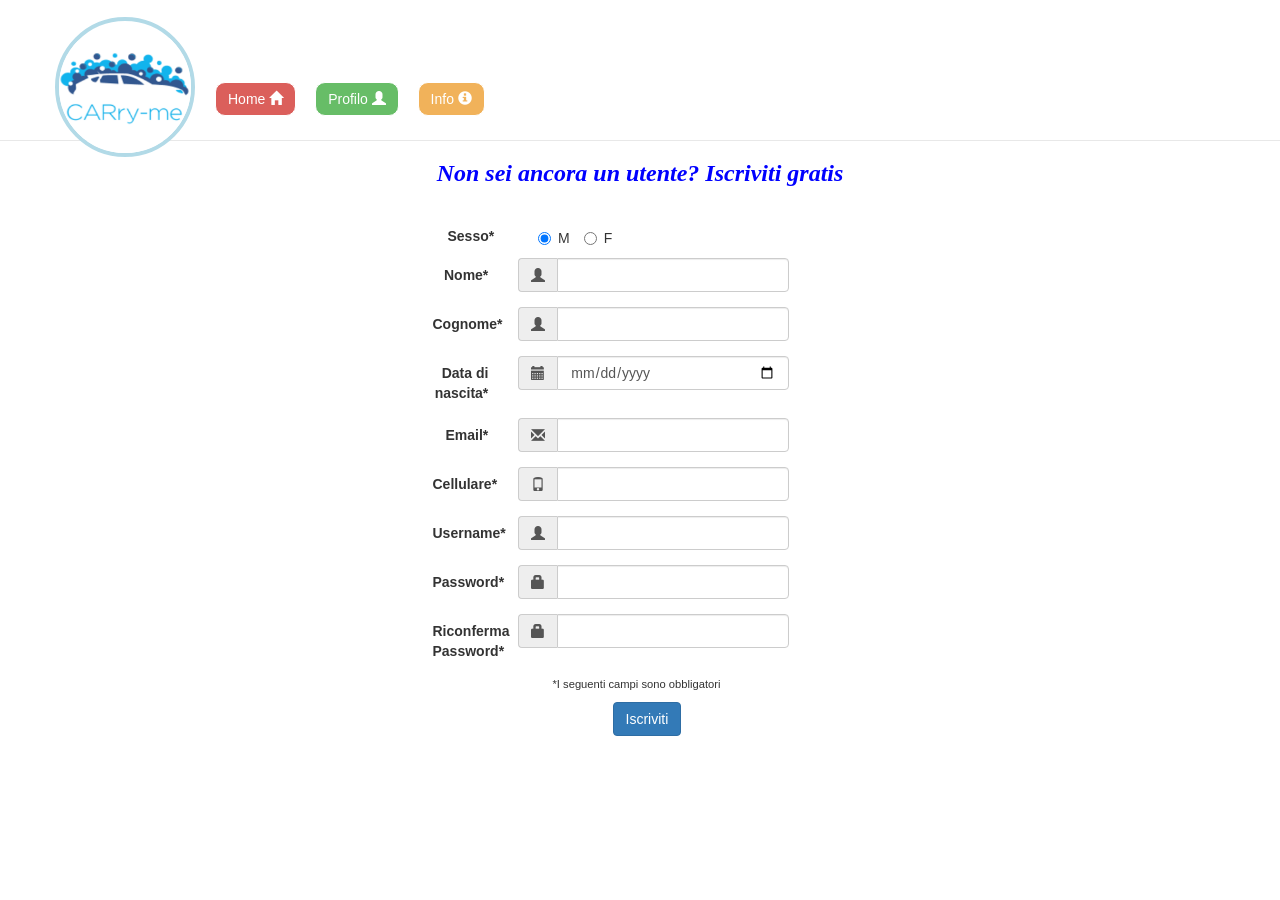
<file: CARry-me/index_registrati.html>
<!DOCTYPE html>
<html lang="en" >

<head>
    <meta charset="UTF-8">
    <meta name="description" content="GDI Philly Intro to jQuery class demo files">
    <title>CARry-me_Registrati</title>


    <link rel="stylesheet" href="bootstrap/css/bootstrap.min.css">

    <link rel="stylesheet" href="js/jquery-ui-1.12.1/jquery-ui.css">
    <script src="js/jquery-3.2.1.min.js"></script>
    <script src="js/jquery-ui-1.12.1/jquery-ui.js"></script>

    <link rel="stylesheet" href="css/styleRegistrati.css">
    <link rel="stylesheet" href="css/styleHome.css">

</head>


<body>

<!-- Pagina una volta cliccato sul tasto Prenota-->
<nav class="navbar navbar-default navbar-fixed-top">
    <div class="container">
        <!-- Collassa per mobile display, definisce il bottone e il menù verticale -->
        <div class="navbar-header">
            <button type="button" class="navbar-toggle collapsed" data-toggle="collapse" data-target="#bs-example-navbar-collapse-1" aria-expanded="false">
                <span class="sr-only">Toggle navigation</span>
                <span class="icon-bar"></span>
                <span class="icon-bar"></span>
                <span class="icon-bar"></span>
            </button>

        </div>

        <!-- Oggetti che vengono collassati -->
        <div class="collapse navbar-collapse" id="bs-example-navbar-collapse-1">
            <!-- Immagine di Carry-me -->
            <a  class="navbar-brand animated fadeInLeft" href="#">
                <img alt="Brand" src="img/Cattura.PNG" class="img-circle">
            </a>
            <!-- Link per Home, Profilo e Info (anche loro vvengono collassati su mobile) -->
            <ul class="nav navbar-nav">

                <button class="btn  btn-danger linkhome animated fadeInUp " type="submit">
                    Home
                    <span class="glyphicon glyphicon glyphicon-home" aria-hidden="true"></span>
                </button>
                <button class="btn  btn-success linkhome2 animated fadeInUp" type="submit">
                    Profilo
                    <span class="glyphicon glyphicon glyphicon-user" aria-hidden="true"></span>
                </button>
                <button class="btn  btn-warning linkhome2 animated fadeInUp" type="submit">
                    Info
                    <span class="glyphicon glyphicon glyphicon-info-sign" aria-hidden="true"></span>
                </button>

            </ul>

            <!--Bottoni per Lon In e Registrazione (vengono collassati per mobile) -->
            </form>

        </div><!-- /.navbar-collapse -->
    </div><!-- /.container-fluid -->
</nav>

<!--HEADER-->


<div class="h3"><strong>Non sei ancora un utente? Iscriviti gratis</strong> </div>

<!-- ho scaricato bootstrap-social.css per inserire simbolo fb su pagina ma non funziona

    <h3>
        <span>in 2 secondi</span> con Facebook
    </h3>
<button type="button" class="btn btn-fb"><i class="fa fa-facebook left"></i> Facebook</button>

<a class="btn btn-fb">
    <i class="fa fa-facebook left"></i>
    <span>Facebook</span>
</a>

-->


<div class="container">
    <div class="row">
        <div class="col-md-3"></div>


        <div class="col-md-6">

            <!-- Sesso-->
            <div class="sex">
                <strong>Sesso*</strong>
            <label class="radio-inline">
                <input type="radio" name="maschiofemmina" id="sessoM" value="M" checked="checked"> M <!--name serve per NON far selezionare entrambi i checkbox-->
            </label>                                                                                 <!-- checked serve in quanto appena appare il form uno per default è selezionato-->
            <label class="radio-inline">
                <input type="radio" name="maschiofemmina" id="sessoF" value="F"> F
            </label>
        </div>

<!--Nome,Cognome,Email,Username,Password,Riconferma password -->
            <form class="form-horizontal" >

<!--NOME-->
                <div class="form-group">
                    <label for="nome" class="col-sm-2 control-label">Nome*</label>
                    <div class="col-sm-7">
                        <div class="input-group">
                            <span class="input-group-addon"><i class="glyphicon glyphicon-user"></i></span>
                        <input type="text" class="form-control" id="nome" name="nome" >
                        </div>
                        <span class="error" id="name_error_message"></span>
                    </div>
                </div>
<!--COGNOME-->
                    <div class="form-group">
                    <label for="cognome" class="col-sm-2 control-label">Cognome*</label>
                    <div class="col-sm-7">
                        <div class="input-group">
                            <span class="input-group-addon"><i class="glyphicon glyphicon-user"></i></span>
                        <input type="text" class="form-control" id="cognome" cognome="cognome" placeholder="">
                        </div>
                        <span class="error" id="cognome_error_message"></span>
                    </div>
                    </div>
<!--DATA DI NASCITA-->
                    <div class="form-group">
                        <label for="bday" class="col-sm-2 control-label">Data di nascita*</label>
                        <div class="col-sm-7">
                            <div class="input-group">
                                <span class="input-group-addon"><i class="glyphicon glyphicon-calendar"></i></span>
                        <input type="date" class="form-control" id="bday" name="bday">
                    </div>
                            <span class="error" id="data_error_message"></span>
                        </div>
                    </div>

<!--EMAIL-->
                        <div class="form-group">
                    <label for="email" class="col-sm-2 control-label">Email*</label>
                    <div class="col-sm-7">
                        <div class="input-group">
                            <span class="input-group-addon"><i class="glyphicon glyphicon-envelope"></i></span>
                        <input type="email" class="form-control" id="email" >
                    </div>
                        <span class="error" id="email_error_message"></span>
                    </div>
                        </div>

<!--CELLULARE-->
                            <div class="form-group">
                                <label for="cell" class="col-sm-2 control-label">Cellulare*</label>
                                <div class="col-sm-7">
                                    <div class="input-group">
                                        <span class="input-group-addon"><i class="glyphicon glyphicon-phone"></i></span>
                                        <input type="email" class="form-control" id="cell" >
                                    </div>
                                    <span class="error" id="cellulare_error_message"></span>
                                </div>
                            </div>
<!--USERNAME-->
                <div class="form-group">
                    <label for="username" class="col-sm-2 control-label">Username*</label>
                    <div class="col-sm-7">
                        <div class="input-group">
                            <span class="input-group-addon"><i class="glyphicon glyphicon-user" ></i></span>
                            <input type="text" class="form-control" id="username" title="Deve essere compreso tra 5 e 20 caratteri">

                        </div>
                        <span class="error" id="username_error_message"></span>
                    </div>
                </div>
<!--PASSWORD-->
                <div class="form-group">
                    <label for="passw" class="col-sm-2 control-label">Password*</label>
                    <div class="col-sm-7">
                        <div class="input-group">
                            <span class="input-group-addon"><i class="glyphicon glyphicon-lock"></i></span>
                        <input type="password" class="form-control" id="passw" required pattern=((?=.*[0-9])(?=.*[a-zA-Z]).{8,}) title="Sono richiesti 8 caratteri con almeno un carattere maiuscolo e un numero"  >
                    </div>
                        <span class="error" id="password_error_message"></span>
                    </div>
                </div>

<!-- RICONFERMA PASSWORD-->
                <div class="form-group">
                    <label for="confpassw" class="col-sm-2 control-label">Riconferma Password*</label>
                    <div class="col-sm-7">
                        <div class="input-group">
                            <span class="input-group-addon"><i class="glyphicon glyphicon-lock"></i></span>
                        <input type="password" class="form-control" id="confpassw" required pattern=((?=.*[0-9])(?=.*[a-zA-Z]).{8,}) title="Sono richiesti 8 caratteri con almeno un carattere maiuscolo e un numero">
                    </div>
                        <span class="error" id="ripassword_error_message"></span>
                    </div>
                </div>


                <div id="campiobbligatori">*I seguenti campi sono obbligatori</div>
<!--BOTTONE ISCRIVITI-->
                        <button type="button" class="btn btn-primary">Iscriviti</button>



</form>

        </div>


        <div class="col-md-3"></div>
    </div>
</div>















<script src="https://ajax.googleapis.com/ajax/libs/jquery/1.12.4/jquery.min.js"></script>

<script src="bootstrap/js/bootstrap.min.js"></script>
<script src="js/index.js"></script>
<script src="js/index_registrati.js"></script>

<!--<script src="js/jquery.validate.min.js"></script>
<script type="text/javascript" src="http://ajax.aspnetcdn.com/ajax/jquery.validate/1.11.1/jquery.validate.min.js"></script>
<script type="text/javascript" src="http://ajax.aspnetcdn.com/ajax/jquery.validate/1.11.1/additional-methods.min.js"></script>

-->

</body>
</html>
</file>
<file: CARry-me/css/styleHome.css>
.navbar-default{

    padding: 2px;
    margin:0 auto;


}

.navbar {
    background:  white;
    opacity: 0.93;
    float:right;
    margin:0 auto;

}
/*.navbar-brand{
    width: 120px;
    height: 120px;
    border: 4px solid lightblue;
    -webkit-border-radius: 75px;
    border-radius: 75px;
    overflow: hidden;
    margin-bottom: 15px;
    margin-top: 15px;
    position: relative;

}*/

.navbar-brand{

    border: 4px solid lightblue;

    width: 140px;
    height: 140px;
    border: 4px solid lightblue;
    -webkit-border-radius: 75px;
    border-radius: 75px;
    overflow: hidden;
    margin-bottom: -19px;
    margin-top: 15px;
    position: relative;
}

.img-circle {

    width: 181px;
    height: 123px;
    overflow: hidden;
    margin-top: -5px;
    margin-left: -37px;
}




/*.img-circle{

    width: 181px;
    height: 114px;
    overflow: hidden;
    margin-top: -16px;
    margin-left: -47px;
}*/

body{
    margin-top: 80px;
}

.profile-image img {
    width: 100%;
}



.carousel-inner > .item {
    margin: 0 auto;
    min-height: 600px;
    background-size: cover;
    background-position: center center;
}

.linkhome{

    color: white;
    margin-top: 80px;
    border-color: white;
    margin-left: 20px;
    border-radius: 10px;
    opacity: 2;
}

.linkhome2{

    text-decoration: white;
    margin-top: 80px;
    border-color: inherit;
    margin-left: 15px;
    border-radius: 10px;
    opacity: 1;



}


.testocarosello{

    color: white;
    font-family: "Calibri";
    font-size: 80px;

}

.paragrafo{

    color: antiquewhite;
    font-family: "Calibri";
    font-size: 30px;



}

.footer{

    background: #5f6d7e;
    margin-bottom: 0px;
    margin-top: 0px;
    height: 50px;


}


.btn-lg{

    border-color: white;
    border-radius: 75px;
    margin-left: 10px;
    margin-top: 20px;

}


.container2{

    width: 100%;
    margin-left: 0px;
    margin-right: 0px;
    height: 100%;


}




/*animazioni*/

.animated {
    animation-duration: 1s;
    animation-fill-mode: both;
}

.animated.infinite {
    animation-iteration-count: infinite;
}

.animated.hinge {
    animation-duration: 3s;
}

.animated.flipOutX,
.animated.flipOutY,
.animated.bounceIn,
.animated.bounceOut {
    animation-duration: .75s;
}


@keyframes fadeInUp {
    from {
        opacity: 0;
        transform: translate3d(0, 100%, 0);
    }

    to {
        opacity: 1;
        transform: none;
    }
}

.fadeInUp {
    animation-name: fadeInUp;
}


@keyframes fadeInLeft {
    from {
        opacity: 0;
        transform: translate3d(-100%, 0, 0);
    }

    to {
        opacity: 1;
        transform: none;
    }
}

.fadeInLeft {
    animation-name: fadeInLeft;}



@keyframes bounceOut {
    20% {
        transform: scale3d(.9, .9, .9);
    }

    50%, 55% {
        opacity: 1;
        transform: scale3d(1.1, 1.1, 1.1);
    }

    to {
        opacity: 0;
        transform: scale3d(.3, .3, .3);
    }
}

.bounceOut {
    animation-name: bounceOut;
}




@keyframes fadeInRight {
    from {
        opacity: 0;
        transform: translate3d(100%, 0, 0);
    }

    to {
        opacity: 1;
        transform: none;
    }
}

.fadeInRight {
    animation-name: fadeInRight;
}

/*sfondo e scritta quando clicco login */
.modal-content{
    background-color: darkblue;
    color: white;
}

/*bottone logout che appare solo una volta fatto il login */
#logout{
    display: none;
}



/*Scritta Benvenuto utente*/
.benvenuto{
    font-size:30px ;
    font-family: "Calibri",cursive;
    font-style: oblique;
    color: darkblue;
    display:none
}
</file>
<file: CARry-me/css/styleRegistrati.css>
.navbar-default{

    padding: 2px;
    margin:0 auto;


}

.navbar {
    background:  white;
    opacity: 0.93;
    float:right;
    margin:0 auto;

}
.navbar-brand{
    width: 120px;
    height: 120px;
    border: 4px solid lightblue;
    -webkit-border-radius: 75px;
    border-radius: 75px;
    overflow: hidden;
    margin-bottom: 15px;
    margin-top: 15px;
    position: relative;

}
.img-circle{

    width: 181px;
    height: 114px;
    overflow: hidden;
    margin-top: -16px;
    margin-left: -47px;
}

.btn-lg{

    border-color: white;
    border-radius: 75px;
    margin-left: 10px;
    margin-top: 20px;

}
.linkhome{

    color: white;
    margin-top: 80px;
    border-color: white;
    margin-left: 20px;
    border-radius: 10px;
    opacity: 2;
}

.linkhome2{

    text-decoration: white;
    margin-top: 80px;
    border-color: inherit;
    margin-left: 15px;
    border-radius: 10px;
    opacity: 1;



}
.body{
    margin-top: 80px;
}

/*animazioni*/

.animated {
    animation-duration: 1s;
    animation-fill-mode: both;
}

.animated.infinite {
    animation-iteration-count: infinite;
}

.animated.hinge {
    animation-duration: 3s;
}

.animated.flipOutX,
.animated.flipOutY,
.animated.bounceIn,
.animated.bounceOut {
    animation-duration: .75s;
}


@keyframes fadeInUp {
    from {
        opacity: 0;
        transform: translate3d(0, 100%, 0);
    }

    to {
        opacity: 1;
        transform: none;
    }
}

.fadeInUp {
    animation-name: fadeInUp;
}


@keyframes fadeInLeft {
    from {
        opacity: 0;
        transform: translate3d(-100%, 0, 0);
    }

    to {
        opacity: 1;
        transform: none;
    }
}

.fadeInLeft {
    animation-name: fadeInLeft;}



@keyframes bounceOut {
    20% {
        transform: scale3d(.9, .9, .9);
    }

    50%, 55% {
        opacity: 1;
        transform: scale3d(1.1, 1.1, 1.1);
    }

    to {
        opacity: 0;
        transform: scale3d(.3, .3, .3);
    }
}

.bounceOut {
    animation-name: bounceOut;
}




@keyframes fadeInRight {
    from {
        opacity: 0;
        transform: translate3d(100%, 0, 0);
    }

    to {
        opacity: 1;
        transform: none;
    }
}

.fadeInRight {
    animation-name: fadeInRight;
}

/*scritta Non sei ancora un utente? Iscriviti gratis */
.h3 {
    font-family: Calibri,cursive;
    font-style: italic;
    margin-top: 160px;
    text-align: center;
    color: blue;


}

/*area dove ci sono i campi
.col-md-6{

   /* background-color: darkblue;
    color: white;



    border-color: darkblue;
    border-style: solid;
    border-width: 1px;


}*/

 /*campi nome,cognome, email,username,passw*/
.form-horizontal{
    margin-top: 10px;
    margin-left: 70px;
}


/*campo sesso (solo scritta=Sesso)*/
.sex{
    margin-top: 30px;
    margin-left: 85px;
}

 /*M e F*/

.radio-inline{
    margin-left: 40px;
}

/*bottone iscriviti*/


.btn-primary{
    margin-top: 10px;
    margin-left: 180px;

    
}


/* scritta i seguenti campi sono obbligatori*/
#campiobbligatori{
margin-left: 120px ;
    font-size: 80%;

}
</file>
